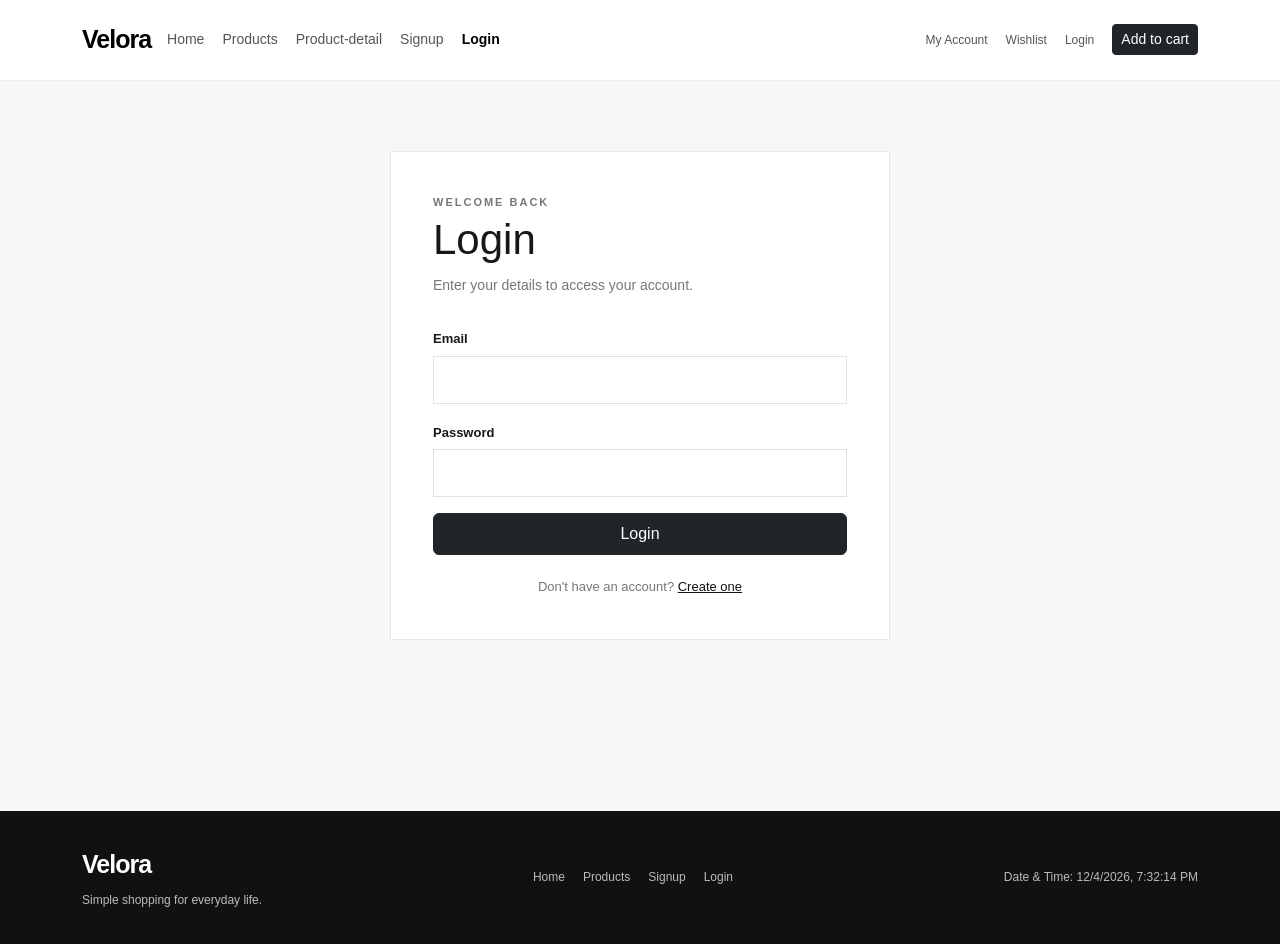
<file: login.html>
<!DOCTYPE html>
<html lang="en">
<head>
  <meta charset="UTF-8">
  <meta name="viewport" content="width=device-width, initial-scale=1.0">
  <title>VELORA | Login</title>
  <link href="https://cdn.jsdelivr.net/npm/bootstrap@5.3.3/dist/css/bootstrap.min.css" rel="stylesheet">
  <link rel="stylesheet" href="css/style.css">
</head>
<body>
<header class="site-header"><nav class="navbar navbar-expand-lg"><div class="container">
  <a class="navbar-brand fw-bold" href="index.html">Velora<span></span></a>
  <div class="nav-links"><a href="index.html">Home</a><a href="products.html">Products</a><a href="product-detail.html">Product-detail</a><a href="signup.html">Signup</a><a class="active" href="login.html">Login</a></div>
  <div class="nav-actions"><a href="login.html">My Account</a><a href="products.html">Wishlist</a><a href="login.html">Login</a><button class="btn btn-dark btn-sm" onclick="cartAlert()">Add to cart</button></div>
</div></nav></header>

<main class="form-page"><div class="container"><div class="auth-card">
  <p class="eyebrow">WELCOME BACK</p><h1>Login</h1><p class="muted">Enter your details to access your account.</p>
  <form onsubmit="loginAlert(event)">
    <div class="mb-3"><label>Email</label><input type="email" class="form-control" required></div>
    <div class="mb-3"><label>Password</label><input type="password" class="form-control" required></div>
    <button class="btn btn-dark w-100 py-2" type="submit">Login</button>
  </form>
  <p class="auth-bottom">Don't have an account? <a href="signup.html">Create one</a></p>
</div></div></main>

<footer class="footer"><div class="container"><div><a class="navbar-brand fw-bold text-white" href="index.html">Velora<span></span></a><p>Simple shopping for everyday life.</p></div><div class="footer-links"><a href="index.html">Home</a><a href="products.html">Products</a><a href="signup.html">Signup</a><a href="login.html">Login</a></div><div class="clock-box">Date & Time: <span id="liveDateTime"></span></div></div></footer>
<script src="js/script.js"></script>
</body>
</html>
</file>
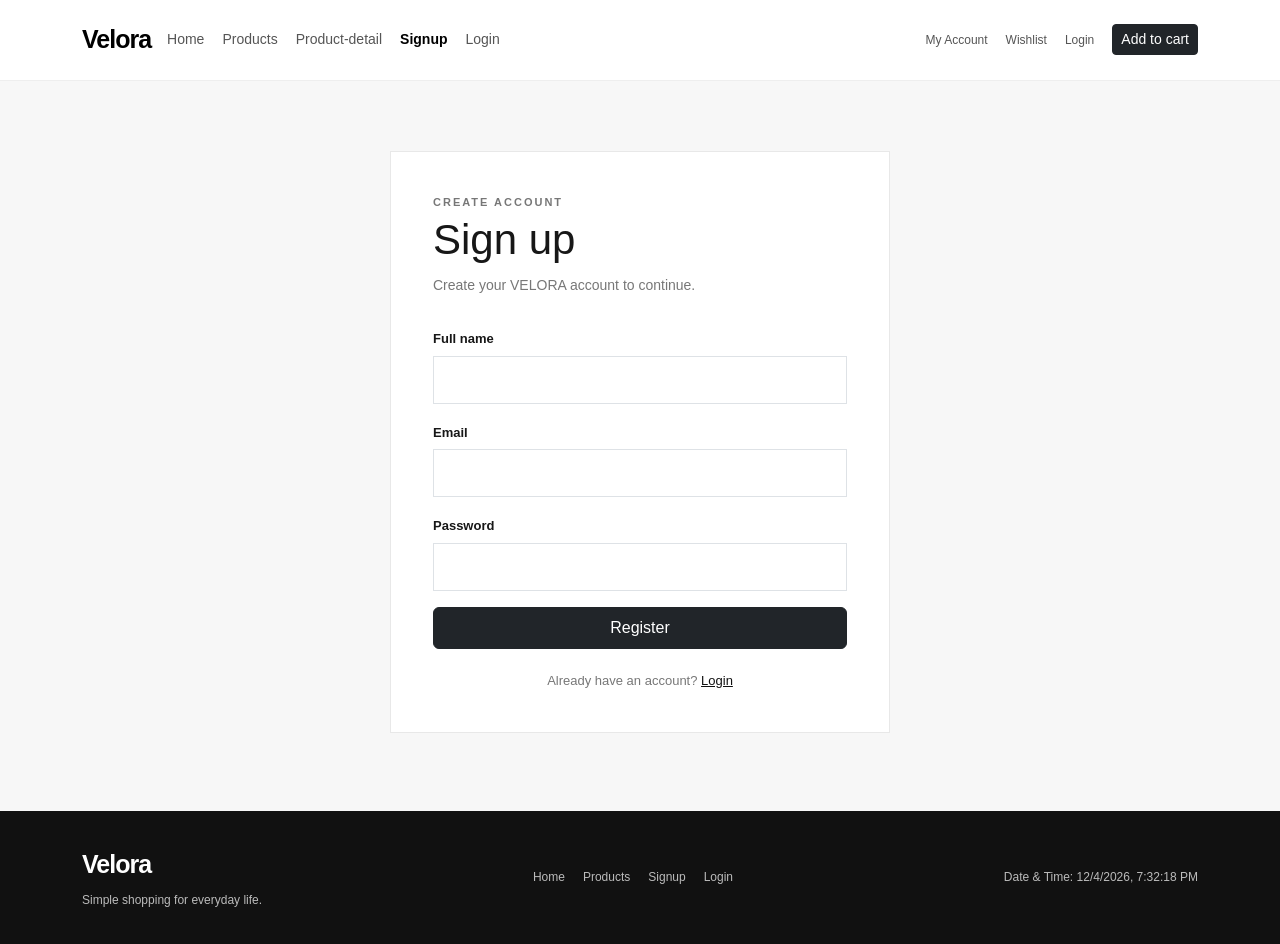
<file: signup.html>
<!DOCTYPE html>
<html lang="en">
<head>
  <meta charset="UTF-8">
  <meta name="viewport" content="width=device-width, initial-scale=1.0">
  <title>VELORA | Signup</title>
  <link href="https://cdn.jsdelivr.net/npm/bootstrap@5.3.3/dist/css/bootstrap.min.css" rel="stylesheet">
  <link rel="stylesheet" href="css/style.css">
</head>
<body>
<header class="site-header"><nav class="navbar navbar-expand-lg"><div class="container">
  <a class="navbar-brand fw-bold" href="index.html">Velora<span></span></a>
  <div class="nav-links"><a href="index.html">Home</a><a href="products.html">Products</a><a href="product-detail.html">Product-detail</a><a class="active" href="signup.html">Signup</a><a href="login.html">Login</a></div>
  <div class="nav-actions"><a href="login.html">My Account</a><a href="products.html">Wishlist</a><a href="login.html">Login</a><button class="btn btn-dark btn-sm" onclick="cartAlert()">Add to cart</button></div>
</div></nav></header>

<main class="form-page"><div class="container"><div class="auth-card">
  <p class="eyebrow">CREATE ACCOUNT</p><h1>Sign up</h1><p class="muted">Create your VELORA account to continue.</p>
  <form onsubmit="signupAlert(event)">
    <div class="mb-3"><label>Full name</label><input type="text" class="form-control" required></div>
    <div class="mb-3"><label>Email</label><input type="email" class="form-control" required></div>
    <div class="mb-3"><label>Password</label><input type="password" class="form-control" required></div>
    <button class="btn btn-dark w-100 py-2" type="submit">Register</button>
  </form>
  <p class="auth-bottom">Already have an account? <a href="login.html">Login</a></p>
</div></div></main>

<footer class="footer"><div class="container"><div><a class="navbar-brand fw-bold text-white" href="index.html">Velora<span></span></a><p>Simple shopping for everyday life.</p></div><div class="footer-links"><a href="index.html">Home</a><a href="products.html">Products</a><a href="signup.html">Signup</a><a href="login.html">Login</a></div><div class="clock-box">Date & Time: <span id="liveDateTime"></span></div></div></footer>
<script src="js/script.js"></script>
</body>
</html>
</file>
<file: css/style.css>
*{box-sizing:border-box}
body{margin:0;font-family:Arial,Helvetica,sans-serif;color:#171717;background:#fff}
a{text-decoration:none;color:inherit}
.site-header{background:#fff;border-bottom:1px solid #eee;position:sticky;top:0;z-index:10}
.navbar{padding:16px 0}.navbar-brand{font-size:25px;letter-spacing:-1px}.navbar-brand span{font-weight:400}
.nav-links,.nav-actions{display:flex;align-items:center;gap:18px;flex-wrap:wrap}
.nav-links a{font-size:14px;color:#555}.nav-links a:hover,.nav-links .active{color:#000;font-weight:700}
.nav-actions{margin-left:auto;font-size:12px;color:#555}
.hero-slider{height:540px;overflow:hidden;position:relative;background:#111}.hero-track{display:flex;width:300%;height:100%;animation:slide 15s infinite}
.hero-slide{width:33.333%;height:100%;background-size:cover;background-position:center;display:flex;align-items:center;position:relative}
.hero-slide:before{content:"";position:absolute;inset:0;background:rgba(0,0,0,.48)}
.hero-content{position:relative;color:#fff;max-width:650px;margin-left:8%;z-index:1}.hero-content h1{font-size:clamp(40px,6vw,72px);line-height:.98;margin:12px 0}.hero-content p:not(.eyebrow){font-size:17px;margin-bottom:25px}
.eyebrow{font-size:11px;font-weight:800;letter-spacing:2px;margin:0;color:#777}.hero-content .eyebrow{color:#fff}
.slider-dots{position:absolute;bottom:22px;left:8%;display:flex;gap:7px}.slider-dots span{width:30px;height:3px;background:#fff;opacity:.7}
@keyframes slide{0%,28%{transform:translateX(0)}33%,61%{transform:translateX(-33.333%)}66%,94%{transform:translateX(-66.666%)}100%{transform:translateX(0)}}
.section-space{padding:75px 0}.section-heading,.products-heading{display:flex;align-items:end;justify-content:space-between;gap:20px;margin-bottom:35px}.section-heading h2,.products-heading h1{margin:5px 0 0;font-size:38px;letter-spacing:-1px}.text-link{font-size:13px;text-decoration:underline}
.product-card{border:1px solid #eee;border-radius:0;overflow:hidden;transition:.25s}.product-card:hover{transform:translateY(-4px);box-shadow:0 10px 25px rgba(0,0,0,.08)}
.product-card img{height:245px;object-fit:cover}.product-card .card-body{padding:20px}.product-card h5{margin:7px 0 10px;font-size:17px}.product-card strong{font-size:18px}.category{font-size:10px;letter-spacing:1.5px;font-weight:800;color:#777}
.breadcrumb-box{font-size:12px;color:#777;display:flex;gap:9px}.breadcrumb-box a{text-decoration:underline;color:#222}
.filter-title{font-size:24px;margin-bottom:20px}.accordion-css{border-top:1px solid #ddd}.accordion-css details{border-bottom:1px solid #ddd}.accordion-css summary{cursor:pointer;list-style:none;padding:17px 0;font-weight:700}.accordion-css summary::-webkit-details-marker{display:none}.accordion-css summary:after{content:"+";float:right}.accordion-css details[open] summary:after{content:"−"}.filter-items{padding:0 0 15px;display:grid;gap:10px;color:#666;font-size:14px}.filter-items a:hover{text-decoration:underline}
.products-heading span{font-size:12px;color:#777}.zoom-box{overflow:hidden;background:#f5f5f5}.zoom-box img{width:100%;display:block;transition:transform .6s}.zoom-box:hover img{transform:scale(1.25)}.zoom-note{text-align:center;font-size:11px;color:#888;margin:10px 0}
.detail-title{font-size:48px;letter-spacing:-2px;margin:10px 0}.price{font-size:28px;font-weight:700;margin:20px 0}.detail-text{line-height:1.8;color:#666;max-width:560px}.quick-overview{border-top:1px solid #ddd;border-bottom:1px solid #ddd;margin:25px 0;padding:20px 0}.quick-overview h4{font-size:16px}.quick-overview li{color:#666;margin:7px 0;font-size:14px}
.form-page{min-height:calc(100vh - 170px);padding:70px 0;background:#f7f7f7}.auth-card{background:#fff;max-width:500px;margin:auto;padding:42px;border:1px solid #e8e8e8}.auth-card h1{font-size:42px;margin:5px 0 10px}.muted{color:#777;font-size:14px;margin-bottom:30px}.auth-card label{font-size:13px;font-weight:700;margin-bottom:7px}.auth-card .form-control{border-radius:0;padding:11px 12px}.auth-bottom{text-align:center;font-size:13px;color:#777;margin:22px 0 0}.auth-bottom a{text-decoration:underline;color:#111}
.footer{background:#111;color:#bbb;padding:35px 0}.footer .container{display:flex;align-items:center;justify-content:space-between;gap:25px;flex-wrap:wrap}.footer p{font-size:12px;margin:8px 0 0}.footer-links{display:flex;gap:18px;font-size:12px}.footer-links a:hover{color:#fff}.clock-box{font-size:12px}
@media(max-width:1100px){.nav-actions{display:none}.nav-links{margin-left:auto}.hero-content{margin-left:6%}}
@media(max-width:768px){.navbar .container{justify-content:center}.navbar-brand{width:100%;text-align:center;margin-bottom:10px}.nav-links{justify-content:center;gap:12px}.hero-slider{height:470px}.hero-content{margin:0 7%}.section-space{padding:55px 0}.section-heading h2,.products-heading h1{font-size:30px}.detail-title{font-size:38px}.auth-card{padding:30px 22px}.footer .container{align-items:flex-start}}
@media(max-width:480px){.nav-links{gap:8px;font-size:12px}.nav-links a{font-size:12px}.hero-content h1{font-size:40px}.hero-content p:not(.eyebrow){font-size:14px}.section-heading,.products-heading{align-items:flex-start;flex-direction:column}.product-card img{height:220px}}
</file>
